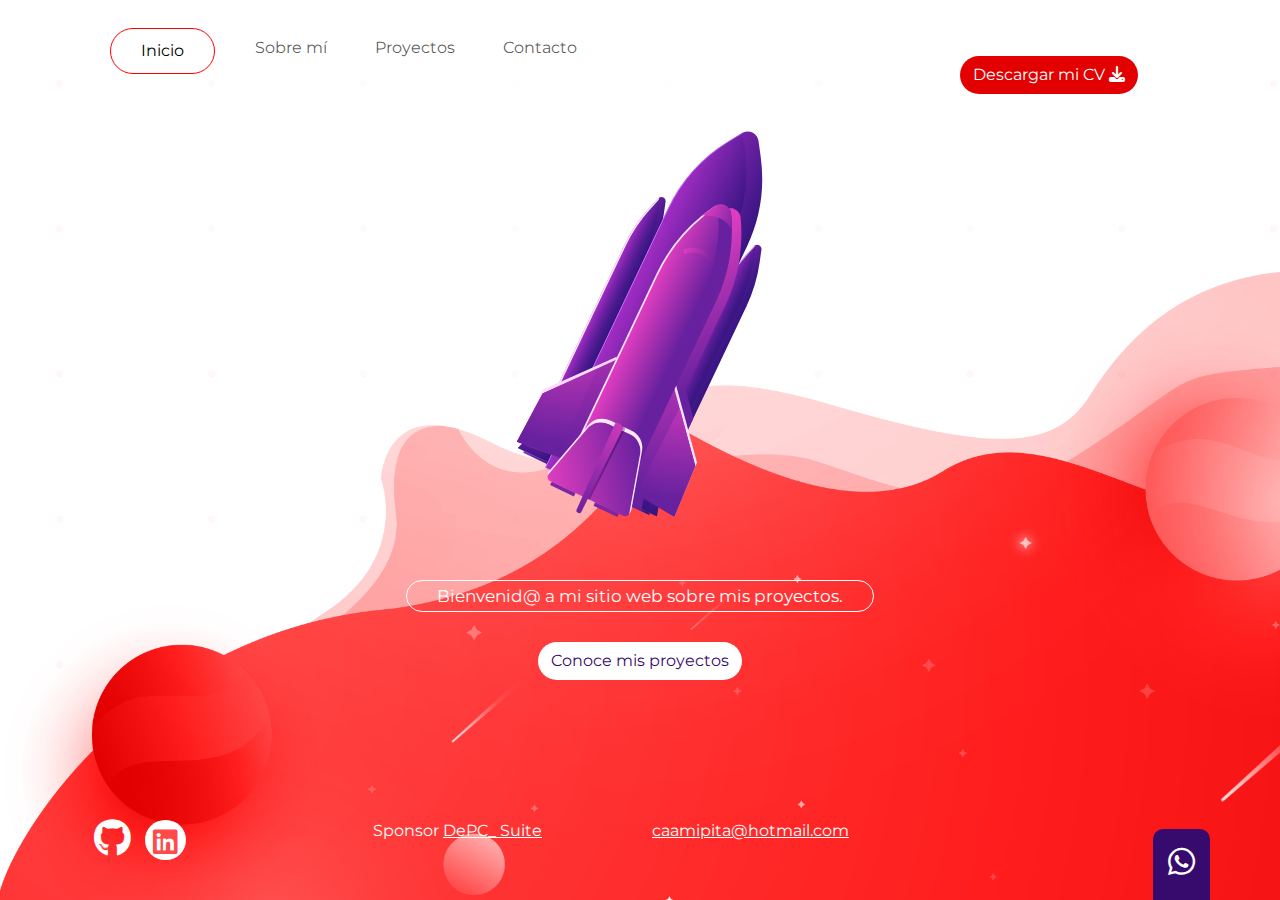
<file: index.html>
<!DOCTYPE html>
<html lang="es" class="h-100">

<head>
    <meta charset="UTF-8">
    <meta http-equiv="X-UA-Compatible" content="IE-edge">
    <meta name="viewport" content="width=device-width, initial-scale=1.0">
    <link rel="stylesheet" href="css/fontawesome/css/all.min.css">
    <link rel="stylesheet" href="css/fontawesome/css/fontawesome.min.css">
    <link rel="stylesheet" href="css/bootstrap/css/bootstrap.min.css">
    <link rel="stylesheet" href="css/estilos.css">
    <script src="css/bootstrap/js/bootstrap.bundle.min.js"></script>
    <title>Inicio</title>
</head>

<body id="inicio" class="d-flex flex-column h-100">
    <header class="container">
        <nav class="navbar navbar-expand-md mb-4">
            <div class="container-fluid">
                <button class="navbar-toggler" type="button" data-bs-toggle="collapse" data-bs-target="#navbarCollapse"
                    aria-controls="navbarCollapse" aria-expanded="false" aria-label="Toggle navigation">
                    <span class="navbar-toggler-icon"></span>
                </button>

                <div class="collapse navbar-collapse" id="navbarCollapse">
                    <ul class="navbar-nav me-auto mb-2 mb-md-0">
                        <li class="nav-item px-3">
                            <a class="nav-link active" href="index.html">Inicio</a>
                        </li>
                        <li class="nav-item px-3">
                            <a class="nav-link" href="sobre-mi.html">Sobre mí</a>
                        </li>
                        <li class="nav-item px-3">
                            <a class="nav-link" href="proyectos.html">Proyectos</a>
                        </li>
                        <li class="nav-item px-3">
                            <a class="nav-link " href="contacto.html">Contacto</a>
                        </li>

                    </ul>
                    <div class="pt-5 px-5">
                        <a class="btn btn-rojo" href="contacto.html">Descargar mi CV
                            <i class="fa-solid fa-download"></i>
                        </a>
                    </div>
                </div>
            </div>
        </nav>



    </header>
    <main class="container">
        <div class="row">
            <div class="col-12 cohete mx-auto text-center">
                <img src="imagenes/cohete.svg" alt="cohete" >
            </div>
        </div>
        <div class="row">
            <div class="col-12 text-center inicio pt-5">
                <p ><span class="my-5">Bienvenid@ a mi sitio web sobre mis proyectos.</span></p>
            </div>
        </div>
        <div class="row">
            <div class="col-12 text-center pb-4 pt-3">
                <a href="proyectos.html" class="btn">Conoce mis proyectos</a>
            </div>
        </div>


    </main>

    <footer class="container mt-auto pb-4 ">
        <footer class="container mt-auto pb-3">
            <div class="btn-whatsapp">
                <a href="https://api.whatsapp.com/send?phone=541134256117" target="_blank" title="Whatsapp">
                    <i class="fa-brands fa-whatsapp"></i>
                </a>
            </div>
            <div class="row">
                <div class="col-7 col-sm-3">
                    <a href="https://github.com/CamiPita" target="_blank" title="Github"> <i
                            class="fa-brands fa-github"></i></a>
                    <a href="https://www.linkedin.com/?trk=guest_homepage-basic_nav-header-logo" target="_blank"
                        title="Linkedin"> <i class="fa-brands fa-linkedin"></i>
                    </a>
                </div>
                <div class="col-12 col-sm-3">
                    Sponsor <a href="https://depcsuite.com/?v=d72a48a8ebd2" target="_blank">DePC_ Suite</a>
                </div>
                <div class="col-12 col-sm-3">
                    <a href="https://outlook.live.com/mail/0/">caamipita@hotmail.com</a>
                </div>


            </div>


        </footer>





</body>

</html>
</file>
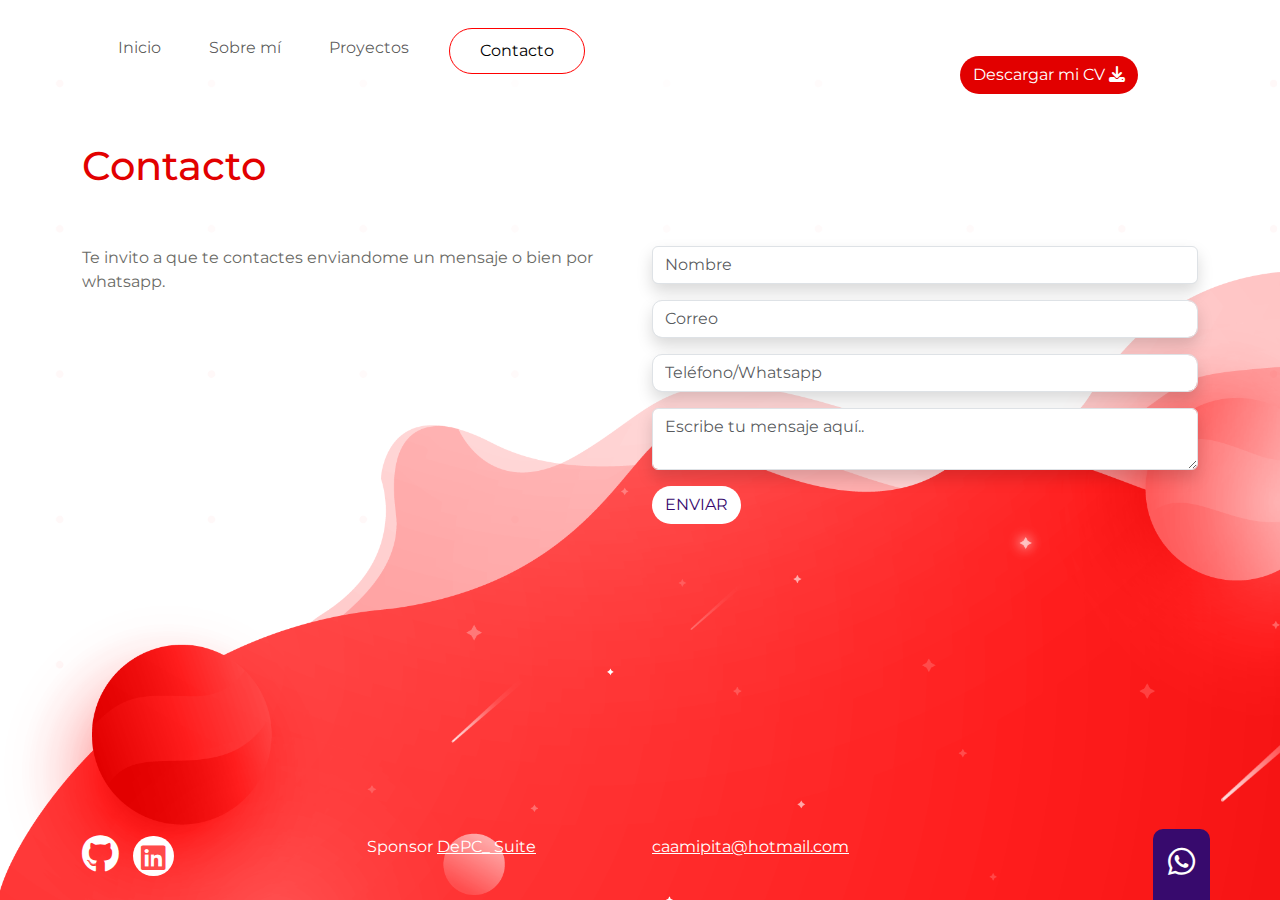
<file: contacto.html>
<!DOCTYPE html>
<html lang="es" class="h-100">

<head>
    <meta charset="UTF-8">
    <meta http-equiv="X-UA-Compatible" content="IE-edge">
    <meta name="viewport" content="width=device-width, initial-scale=1.0">
    <link rel="stylesheet" href="css/fontawesome/css/all.min.css">
    <link rel="stylesheet" href="css/fontawesome/css/fontawesome.min.css">
    <link rel="stylesheet" href="css/bootstrap/css/bootstrap.min.css">
    <link rel="stylesheet" href="css/estilos.css">
    <script src="css/bootstrap/js/bootstrap.bundle.min.js"></script>
    <title>Contacto</title>
</head>

<body id="contacto" class="d-flex flex-column h-100">
    <header class="container">
        <nav class="navbar navbar-expand-md mb-4">
            <div class="container-fluid">
                <button class="navbar-toggler" type="button" data-bs-toggle="collapse" data-bs-target="#navbarCollapse"
                    aria-controls="navbarCollapse" aria-expanded="false" aria-label="Toggle navigation">
                    <span class="navbar-toggler-icon"></span>
                </button>

                <div class="collapse navbar-collapse" id="navbarCollapse">
                    <ul class="navbar-nav me-auto mb-2 mb-md-0">
                        <li class="nav-item px-3">
                            <a class="nav-link" href="index.html">Inicio</a>
                        </li>
                        <li class="nav-item px-3">
                            <a class="nav-link" href="sobre-mi.html">Sobre mí</a>
                        </li>
                        <li class="nav-item px-3">
                            <a class="nav-link" href="proyectos.html">Proyectos</a>
                        </li>
                        <li class="nav-item px-3">
                            <a class="nav-link active" href="contacto.html">Contacto</a>
                        </li>

                    </ul>
                    <div class="pt-5 px-5">
                        <a class="btn btn-rojo" href="contacto.html">Descargar mi CV
                            <i class="fa-solid fa-download"></i>
                        </a>
                    </div>
                </div>
            </div>
        </nav>



    </header>
    <main class="container">
        <div class="row">
            <div class="col-12 pb-5 pt-3">
                <h1>Contacto</h1>
            </div>
        </div>

        <div class="row">
            <div class="col-12 col-sm-6">
                <p>Te invito a que te contactes enviandome un mensaje o bien por whatsapp.</p>
            </div>
            <div class="col-12 col-sm-6">

                <form action="" method="POST">
                    <div class="pb-3">
                        <input type="text" name="txtNombre" id="txtNombre" placeholder="Nombre"
                            class="form-control  shadow ">
                    </div>
                    <div class="pb-3">
                        <input type="email" name="txtCorreo" id="txtCorreo" placeholder="Correo"
                            class="form-control shadow ">
                    </div>
                    <div class="pb-3">
                        <input type="tel" name="txtTelefono" id="txtTelefono" placeholder="Teléfono/Whatsapp"
                            class="form-control  shadow">
                    </div>
                    <div class="pb-3">
                        <textarea name="txtMensaje" id="txtMensaje" placeholder="Escribe tu mensaje aquí.."
                            class="form-control  shadow"></textarea>

                    </div>
                    <div class="pb-3 ">
                        <button type="submit" name="btnEnviar" id="btnEnviar" class="btn">ENVIAR</button>
                    </div>
                </form>

            </div>
        </div>




    </main>

    <footer class="container mt-auto pb-4">
        <div class="btn-whatsapp">
            <a href="https://api.whatsapp.com/send?phone=541134256117" target="_blank" title="Whatsapp">
                <i class="fa-brands fa-whatsapp"></i>
            </a>
        </div>
        <div class="row">
            <div class="col-7 col-sm-3">
                <a href="https://github.com/CamiPita" target="_blank" title="Github"> <i
                        class="fa-brands fa-github"></i></a>
                <a href="https://www.linkedin.com/?trk=guest_homepage-basic_nav-header-logo" target="_blank"
                    title="Linkedin"> <i class="fa-brands fa-linkedin"></i>
                </a>
            </div>
            <div class="col-12 col-sm-3">
                Sponsor <a href="https://depcsuite.com/?v=d72a48a8ebd2" target="_blank">DePC_ Suite</a>
            </div>
            <div class="col-12 col-sm-3">
                <a href="https://outlook.live.com/mail/0/">caamipita@hotmail.com</a>
            </div>


        </div>

    </footer>

</body>

</html>
</file>
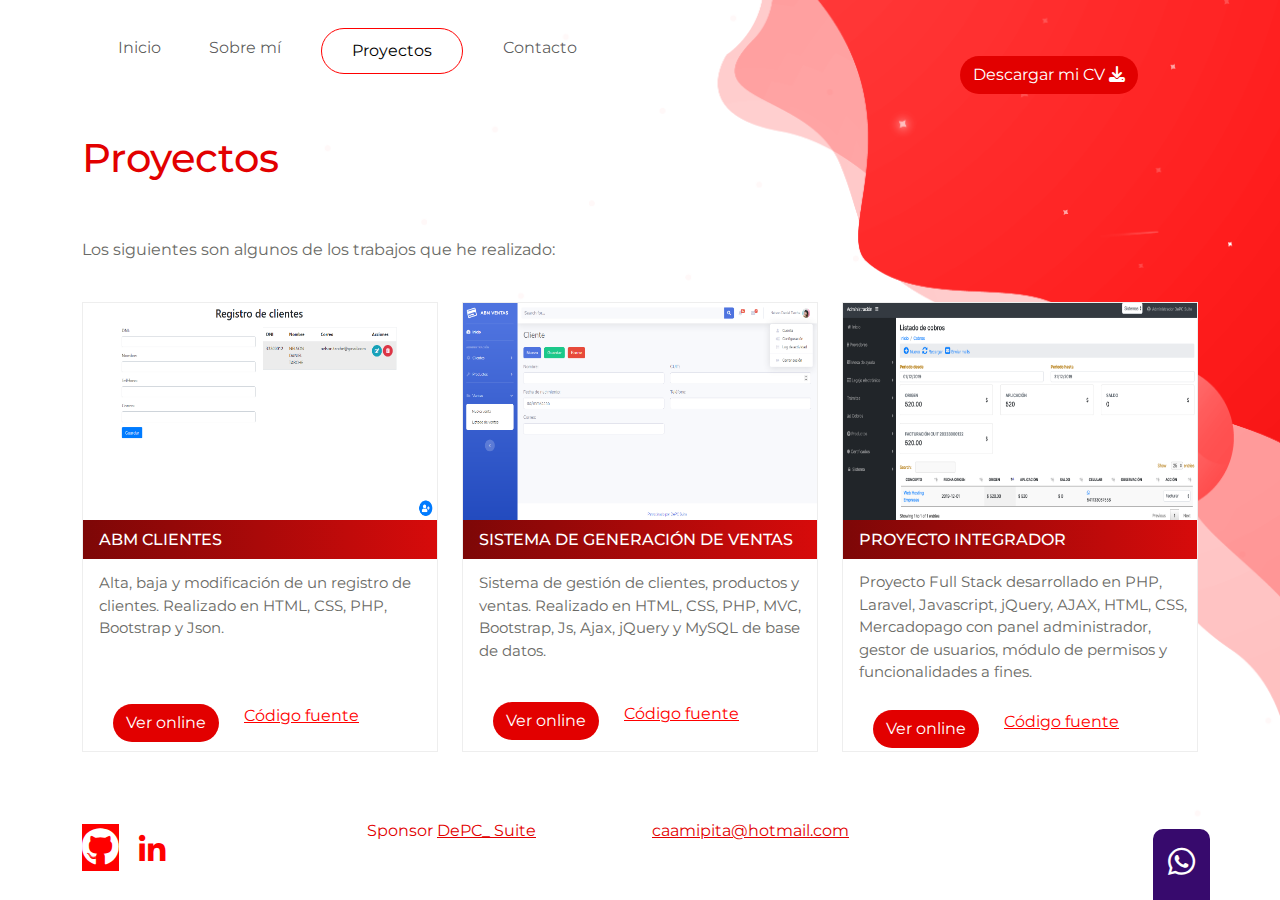
<file: proyectos.html>
<!DOCTYPE html>
<html lang="es" class="h-100">

<head>
    <meta charset="UTF-8">
    <meta http-equiv="X-UA-Compatible" content="IE-edge">
    <meta name="viewport" content="width=device-width, initial-scale=1.0">
    <link rel="stylesheet" href="css/fontawesome/css/all.min.css">
    <link rel="stylesheet" href="css/fontawesome/css/fontawesome.min.css">
    <link rel="stylesheet" href="css/bootstrap/css/bootstrap.min.css">
    <link rel="stylesheet" href="css/estilos.css">
    <script src="css/bootstrap/js/bootstrap.bundle.min.js"></script>
    <title>Proyectos</title>
</head>

<body id="proyectos" class="d-flex flex-column h-100">
    <header class="container">
        <nav class="navbar navbar-expand-md mb-4">
            <div class="container-fluid">
                <button class="navbar-toggler" type="button" data-bs-toggle="collapse" data-bs-target="#navbarCollapse"
                    aria-controls="navbarCollapse" aria-expanded="false" aria-label="Toggle navigation">
                    <span class="navbar-toggler-icon"></span>
                </button>

                <div class="collapse navbar-collapse" id="navbarCollapse">
                    <ul class="navbar-nav me-auto mb-2 mb-md-0">
                        <li class="nav-item px-3">
                            <a class="nav-link" href="index.html">Inicio</a>
                        </li>
                        <li class="nav-item px-3">
                            <a class="nav-link" href="sobre-mi.html">Sobre mí</a>
                        </li>
                        <li class="nav-item px-3">
                            <a class="nav-link active" href="proyectos.html">Proyectos</a>
                        </li>
                        <li class="nav-item px-3">
                            <a class="nav-link " href="contacto.html">Contacto</a>
                        </li>
                    </ul>
                    <div class="pt-5 px-5">
                        <a class="btn btn-rojo" href="contacto.html">Descargar mi CV
                            <i class="fa-solid fa-download"></i>
                        </a>
                    </div>
                </div>
        </nav>

    </header>
    <main class="container">
        <div class="row">
            <div class="col-12 pb-5 pt-2">
                <h1>Proyectos</h1>
            </div>
        </div>

        <div class="row">
            <div class="col-12 pb-4">
                <p>Los siguientes son algunos de los trabajos que he realizado:</p>
            </div>

        </div>

        <div class="row">

            <div class="col-12 col-sm-4">
                <div class="div-proyectos">
                    <img src="imagenes/abmclientes.png" alt="ABM " class="img-fluid">
                    <h3 class="ps-3">ABM clientes</h3>
                    <p class="parrafos-proyectos ps-3">Alta, baja y modificación de un registro de clientes. Realizado
                        en HTML, CSS, PHP, Bootstrap y
                        Json.
                    </p>
                    <div class="enlaces pt-5">
                        <a class="btn btn-rojo" href="">Ver online</a>
                        <a class="azul float-end pe-5" href="">Código fuente</a>
                    </div>
                </div>
            </div>

            <div class="col-12 col-sm-4">
                <div class="div-proyectos">
                    <img src="imagenes/abmventas.png" alt="" class="img-fluid">
                    <h3 class="ps-3">Sistema de generación de ventas</h3>
                    <p class="parrafos-proyectos ps-3">Sistema de gestión de clientes, productos y ventas. Realizado en
                        HTML, CSS, PHP, MVC, Bootstrap,
                        Js,
                        Ajax, jQuery y MySQL de base de datos.</p>
                    <div class="enlaces pt-4">
                        <a class="btn btn-rojo" href="">Ver online</a>
                        <a class="azul float-end pe-5" href="">Código fuente</a>
                    </div>
                </div>
            </div>
            <div class="col-12 col-sm-4">
                <div class="div-proyectos">
                    <img src="imagenes/proyecto-integrador.png" alt="" class="img-fluid">
                    <h3 class="ps-3 ">Proyecto integrador</h3>
                    <p class="parrafos-proyectos ps-3 pt-1">Proyecto Full Stack desarrollado en PHP, Laravel,
                        Javascript, jQuery, AJAX, HTML, CSS,
                        Mercadopago
                        con panel administrador, gestor de usuarios, módulo de permisos y funcionalidades a fines.</p>
                    <div class="enlaces">
                        <a class="btn btn-rojo" href="">Ver online</a>
                        <a class="azul float-end pe-5" href="">Código fuente</a>
                    </div>
                </div>
            </div>
        </div>


    </main>

    <footer class="container mt-auto pb-4 ">
        <div class="btn-whatsapp">
            <a href="https://api.whatsapp.com/send?phone=541134256117" target="_blank" title="Whatsapp">
                <i class="fa-brands fa-whatsapp"></i>
            </a>
        </div>
        <div class="row pt-5">
            <div class="col-7 col-sm-3">
                <a href="https://github.com/CamiPita" target="_blank" title="Github" class="redes"> <i
                        class="fa-brands fa-github"></i></a>
                <a href="https://www.linkedin.com/?trk=guest_homepage-basic_nav-header-logo" target="_blank"
                    title="Linkedin" class="redes-link"> <i class="fa-brands fa-linkedin-in"></i>
                </a>
            </div>
            <div class="col-12 col-sm-3 red">
                Sponsor <a href="https://depcsuite.com/?v=d72a48a8ebd2" target="_blank" class="red">DePC_ Suite</a>
            </div>
            <div class="col-12 col-sm-3">
                <a href="https://outlook.live.com/mail/0/" class="red">caamipita@hotmail.com</a>
            </div>


        </div>



    </footer>



</body>

</html>
</file>
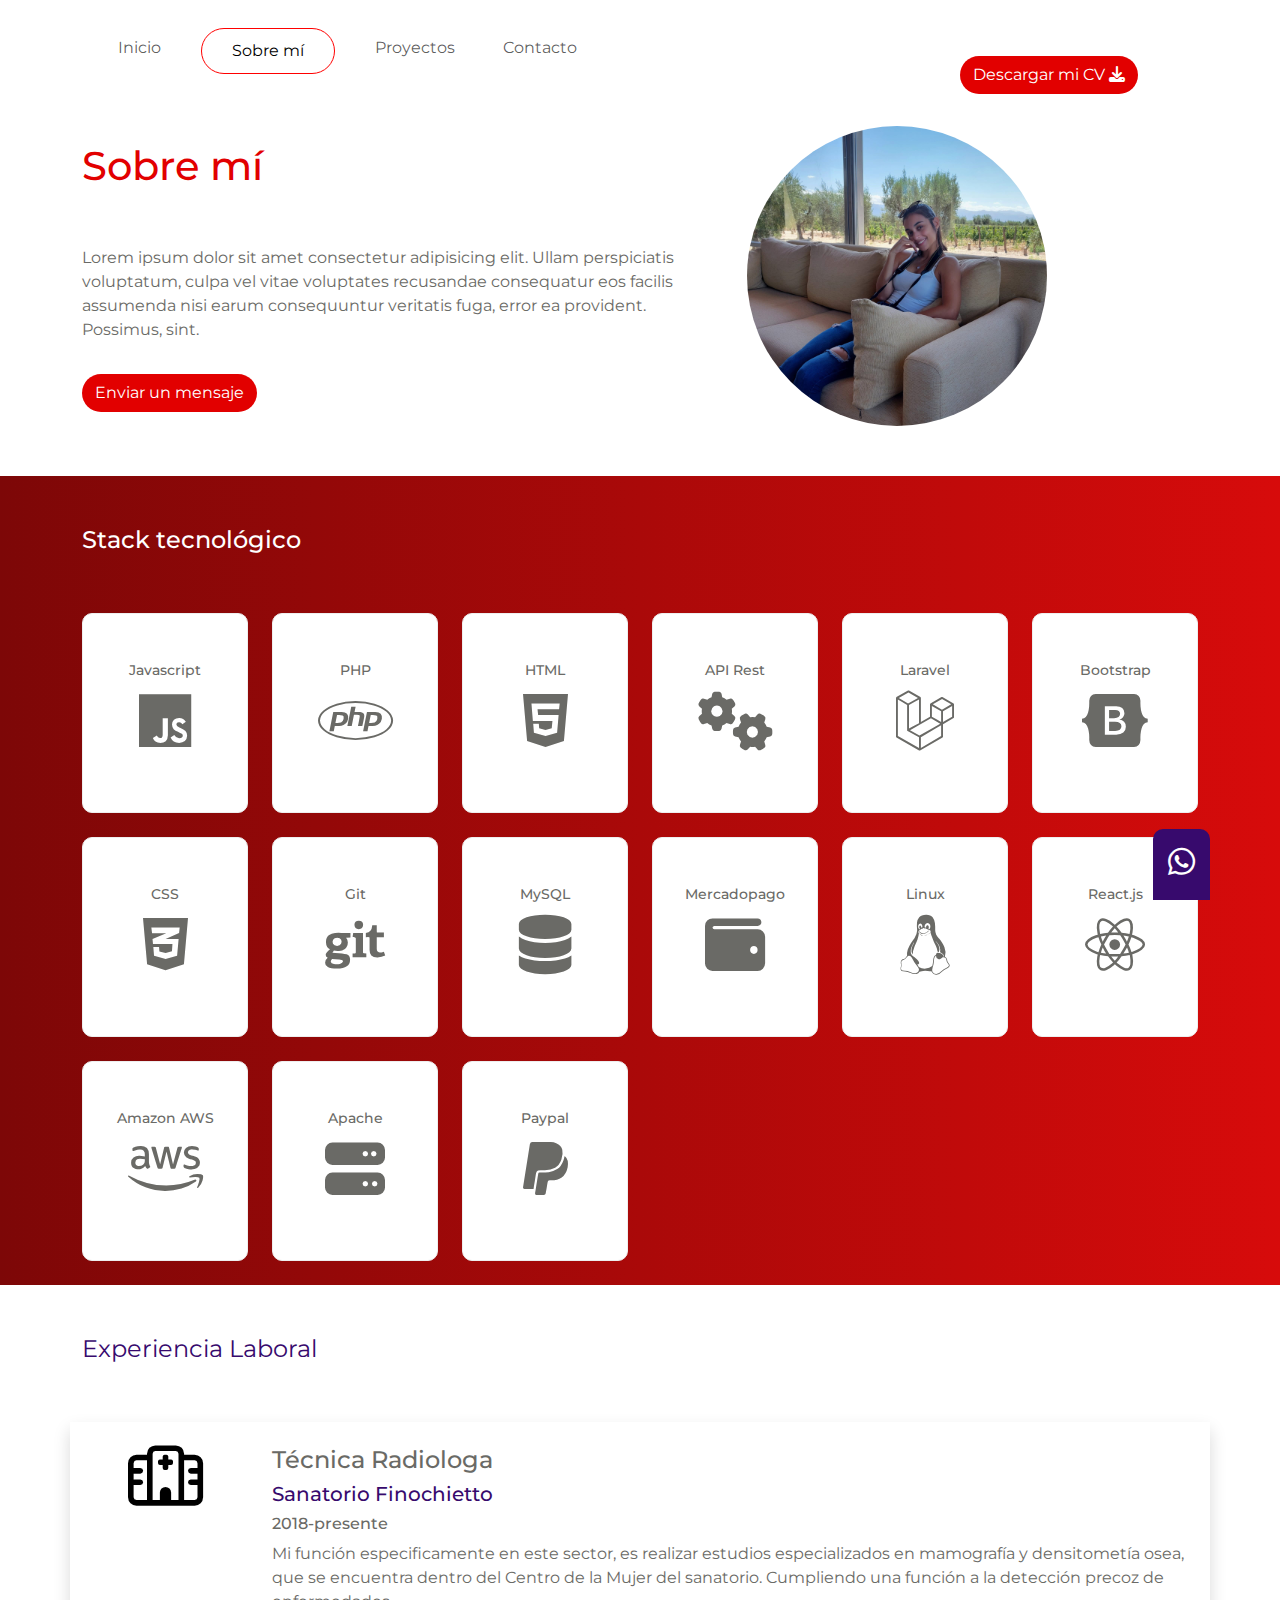
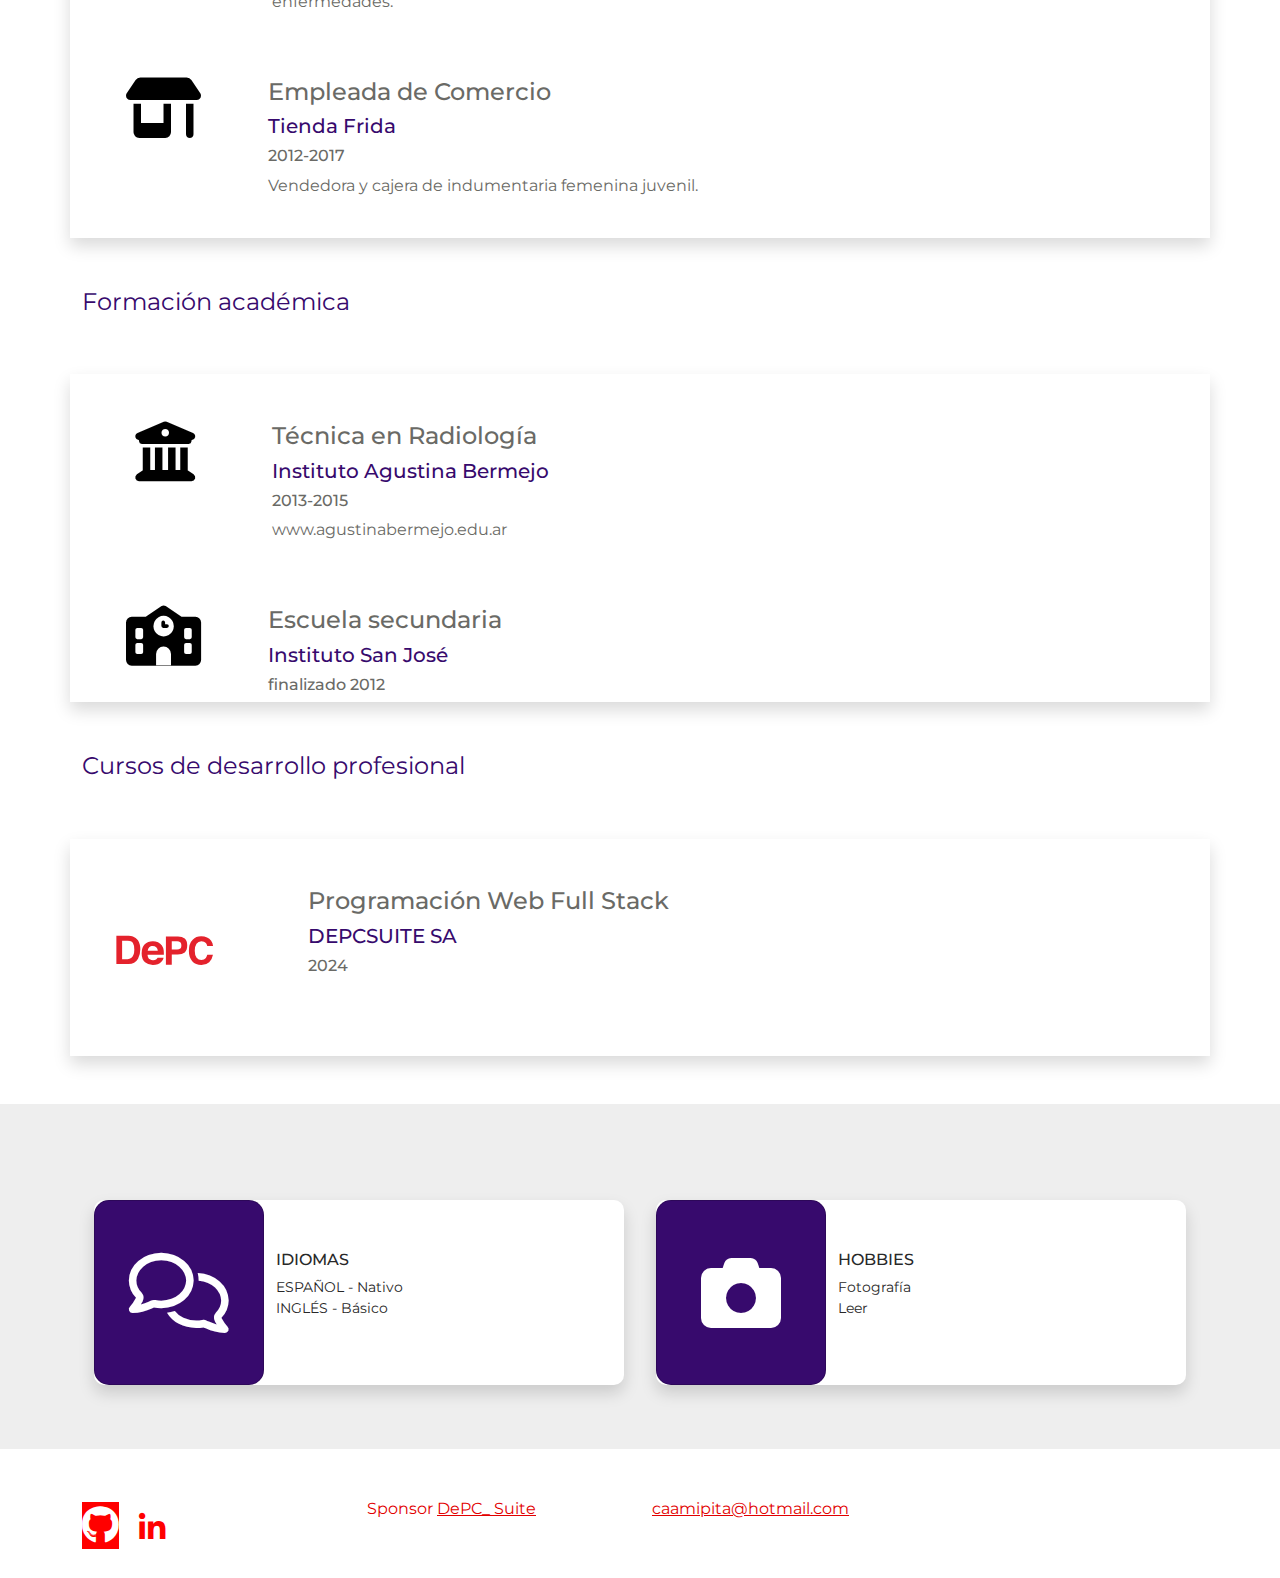
<file: sobre-mi.html>
<!DOCTYPE html>
<html lang="es" class="h-100">

<head>
    <meta charset="UTF-8">
    <meta http-equiv="X-UA-Compatible" content="IE-edge">
    <meta name="viewport" content="width=device-width, initial-scale=1.0">
    <link rel="stylesheet" href="css/fontawesome/css/all.min.css">
    <link rel="stylesheet" href="css/fontawesome/css/fontawesome.min.css">
    <link rel="stylesheet" href="css/bootstrap/css/bootstrap.min.css">
    <link rel="stylesheet" href="css/estilos.css">
    <script src="css/bootstrap/js/bootstrap.bundle.min.js"></script>
    <title>Sobre mí</title>
</head>

<body id="sobre-mi" class="d-flex flex-column h-100">

    <header class="container">
        <nav class="navbar navbar-expand-md mb-4">
            <div class="container-fluid">
                <button class="navbar-toggler" type="button" data-bs-toggle="collapse" data-bs-target="#navbarCollapse"
                    aria-controls="navbarCollapse" aria-expanded="false" aria-label="Toggle navigation">
                    <span class="navbar-toggler-icon"></span>
                </button>

                <div class="collapse navbar-collapse" id="navbarCollapse">
                    <ul class="navbar-nav me-auto mb-2 mb-md-0">
                        <li class="nav-item px-3 ">
                            <a class="nav-link" href="index.html">Inicio</a>
                        </li>
                        <li class="nav-item px-3 ">
                            <a class="nav-link active" href="sobre-mi.html">Sobre mí</a>
                        </li>
                        <li class="nav-item px-3 ">
                            <a class="nav-link" href="proyectos.html">Proyectos</a>
                        </li>
                        <li class="nav-item  px-3">
                            <a class="nav-link " href="contacto.html">Contacto</a>
                        </li>

                    </ul>
                    <div class="pt-5 px-5">
                        <a class="btn btn-rojo" href="contacto.html">Descargar mi CV
                            <i class="fa-solid fa-download"></i>
                        </a>
                    </div>
                </div>
            </div>
        </nav>
    </header>
    <main>
        <section class="container" id="intro">
            <div class="row">
                <div class="col-12 col-sm-7">
                    <h1 class="pb-5 pt-3">Sobre mí</h1>
                    <p class="pb-3">Lorem ipsum dolor sit amet consectetur adipisicing elit. Ullam perspiciatis
                        voluptatum, culpa vel
                        vitae voluptates recusandae consequatur eos facilis assumenda nisi earum consequuntur veritatis
                        fuga, error ea provident. Possimus, sint.</p>
                    <a class="btn btn-rojo" href="contacto.html">Enviar un mensaje</a>
                </div>
                <div class="col-12 col-sm-5">
                    <img src="imagenes/WhatsApp Image 2024-08-13 at 10.21.10.jpeg" alt="Camila Pita">
                </div>
            </div>


        </section>
        <section id="stack">
            <div class="container">
                <div class="row">
                    <div class="col-12">
                        <h2>Stack tecnológico </h2>
                    </div>
                </div>
                <div class="row">
                    <div class="col-6 col-sm-2">
                        <div class="tecnologia mb-4">
                            <h3 class="pt-5 pb-1">Javascript</h3>
                            <i class="fa-brands fa-js pb-5"></i>
                        </div>
                    </div>
                    <div class="col-6 col-sm-2">
                        <div class="tecnologia mb-4">
                            <h3 class="pt-5 pb-1">PHP</h3>
                            <i class="fa-brands fa-php"></i>
                        </div>
                    </div>
                    <div class="col-6 col-sm-2">
                        <div class="tecnologia mb-4">
                            <h3 class="pt-5 pb-1">HTML</h3>
                            <i class="fa-brands fa-html5"></i>
                        </div>
                    </div>
                    <div class="col-6 col-sm-2">
                        <div class="tecnologia mb-4">
                            <h3 class="pt-5 pb-1">API Rest</h3>
                            <i class="fa-solid fa-gears pb-5"></i>
                        </div>
                    </div>
                    <div class="col-6 col-sm-2">
                        <div class="tecnologia mb-4">
                            <h3 class="pt-5 pb-1">Laravel</h3>
                            <i class="fa-brands fa-laravel"></i>
                        </div>
                    </div>
                    <div class="col-6 col-sm-2">
                        <div class="tecnologia mb-4">
                            <h3 class="pt-5 pb-1">Bootstrap</h3>
                            <i class="fa-brands fa-bootstrap"></i>
                        </div>
                    </div>
                    <div class="col-6 col-sm-2">
                        <div class="tecnologia mb-4">
                            <h3 class="pt-5 pb-1">CSS</h3>
                            <i class="fa-brands fa-css3-alt"></i>
                        </div>
                    </div>
                    <div class="col-6 col-sm-2">
                        <div class="tecnologia mb-4">
                            <h3 class="pt-5 pb-1">Git</h3>
                            <i class="fa-brands fa-git"></i>
                        </div>
                    </div>
                    <div class="col-6 col-sm-2">
                        <div class="tecnologia mb-4">
                            <h3 class="pt-5 pb-1">MySQL</h3>
                            <i class="fa-solid fa-database pb-5"></i>
                        </div>
                    </div>
                    <div class="col-6 col-sm-2">
                        <div class="tecnologia mb-4">
                            <h3 class="pt-5 pb-1">Mercadopago</h3>
                            <i class="fa-solid fa-wallet pb-5"></i>
                        </div>
                    </div>
                    <div class="col-6 col-sm-2">
                        <div class="tecnologia mb-4">
                            <h3 class="pt-5 pb-1">Linux</h3>
                            <i class="fa-brands fa-linux"></i>
                        </div>
                    </div>
                    <div class="col-6 col-sm-2">
                        <div class="tecnologia mb-4">
                            <h3 class="pt-5 pb-1">React.js</h3>
                            <i class="fa-brands fa-react"></i>
                        </div>
                    </div>
                    <div class="col-6 col-sm-2">
                        <div class="tecnologia mb-4">
                            <h3 class="pt-5 pb-1">Amazon AWS</h3>
                            <i class="fa-brands fa-aws pb-5"></i>
                        </div>
                    </div>
                    <div class="col-6 col-sm-2">
                        <div class="tecnologia mb-4">
                            <h3 class="pt-5 pb-1">Apache</h3>
                            <i class="fa-solid fa-server pb-5"></i>
                        </div>
                    </div>
                    <div class="col-6 col-sm-2">
                        <div class="tecnologia mb-4">
                            <h3 class="pt-5 pb-1">Paypal</h3>
                            <i class="fa-brands fa-paypal"></i>
                        </div>
                    </div>
                </div>

            </div>

        </section>
        <section id="experiencia">
            <div class="container">
                <div class="row">
                    <div class="col-12">
                        <h2>Experiencia Laboral</h2>
                    </div>
                </div>
                <div class="row shadow pt-4 pb-4">
                    <div class="col-2 d-none d-sm-block">
                        <div class="text-center">
                            <i class="fa-regular fa-hospital"></i>
                        </div>
                    </div>
                    <div class="col-10">
                        <div class="experiencia">
                            <h4>Técnica Radiologa</h4>
                            <h5>Sanatorio Finochietto</h5>
                            <h6>2018-presente</h6>
                            <p>Mi función especificamente en este sector, es realizar estudios especializados en
                                mamografía y densitometía osea, que se encuentra dentro del Centro de la Mujer del
                                sanatorio. Cumpliendo una función a la detección precoz de enfermedades. </p>
                        </div>
                    </div>
                    <div class="row">
                        <div class="col-2 pt-5 d-none d-sm-block ">
                            <div class="text-center">
                                <i class="fa-solid fa-shop"></i>
                            </div>
                        </div>
                        <div class="col-10 pt-5">
                            <div class="experiencia">
                                <h4>Empleada de Comercio</h4>
                                <h5>Tienda Frida</h5>
                                <h6>2012-2017</h6>
                                <p>Vendedora y cajera de indumentaria femenina juvenil.</p>
                            </div>
                        </div>
                    </div>
                </div>
        </section>
        <section id="academia">
            <div class="container">
                <div class="row">
                    <div class="col-12">
                        <h2>Formación académica</h2>
                    </div>
                </div>
                <div class="row shadow">
                    <div class="col-2">
                        <div class="text-center pt-5  d-none d-sm-block ">
                            <i class="fa-solid fa-building-columns"></i>
                        </div>
                    </div>
                    <div class="col-10 pt-5">
                        <div class="experiencia">
                            <h4>Técnica en Radiología</h4>
                            <h5>Instituto Agustina Bermejo</h5>
                            <h6>2013-2015</h6>
                            <p>www.agustinabermejo.edu.ar</p>
                        </div>
                    </div>
                    <div class="row">
                        <div class="col-2">
                            <div class="text-center pt-5 d-none d-sm-block ">
                                <i class="fa-solid fa-school"></i>
                            </div>
                        </div>
                        <div class="col-10 pt-5">
                            <div class="experiencia">
                                <h4>Escuela secundaria</h4>
                                <h5>Instituto San José</h5>
                                <h6>finalizado 2012</h6>

                            </div>
                        </div>
                    </div>
                </div>
            </div>
        </section>
        <section id="cursos">
            <div class="container">
                <div class="row">
                    <div class="col-12">
                        <h2>Cursos de desarrollo profesional</h2>
                    </div>
                </div>
                <div class="row shadow ">
                    <div class="col-2">
                        <div class="text-center">
                            <img src="imagenes/logo-depcsuite.svg" alt="depcsuite" class="img-fluid" width="100px">
                        </div>
                    </div>
                    <div class="col-10 p-5">
                        <div class="experiencia">
                            <h4>Programación Web Full Stack</h4>
                            <h5>DEPCSUITE SA</h5>
                            <h6>2024</h6>
                        </div>
                    </div>

                </div>
            </div>
        </section>
        <section>
            <div class="row">
                <div class="p-4"></div>
            </div>
        </section>
        <section id="idiomas">
            <div class="container">

                <div class="row py-5 mx-0">
                    <div class="col-sm-6 col-12 py-5 pb-sm-3 pb-sm-0">
                        <div class="row  card-idioma shadow me-sm-1">
                            <div class="col-5 col-sm-4 text-center card">
                                <i class="fa-regular fa-comments"></i>
                            </div>
                            <div class="col-6 col-sm-8">
                                <h2>IDIOMAS</h2>
                                <ul>
                                    <li>ESPAÑOL - Nativo</li>
                                    <li>INGLÉS - Básico</li>
                                </ul>
                            </div>
                        </div>
                    </div>
                    <div class="col-sm-6 col-12 py-5 pb-sm-3 pb-sm-0">
                        <div class="row  card-idioma shadow ms-sm-1">
                            <div class="col-5 col-sm-4 text-center card">
                                <i class="fa-solid fa-camera"></i>
                            </div>
                            <div class="col-6 col-sm-8">
                                <h2>HOBBIES</h2>
                                <ul>
                                    <li>Fotografía</li>
                                    <li>Leer</li>
                                </ul>
                            </div>
                        </div>
                    </div>
                </div>
            </div>
        </section>


    </main>

    <footer class="container mt-auto pb-4 ">

        <div class="btn-whatsapp">
            <a href="https://api.whatsapp.com/send?phone=541134256117" target="_blank" title="Whatsapp">
                <i class="fa-brands fa-whatsapp"></i>
            </a>
        </div>
        <div class="row pt-5">
            <div class="col-7 col-sm-3">
                <a href="https://github.com/CamiPita" target="_blank" title="Github" class="redes"> <i
                        class="fa-brands fa-github"></i></a>
                <a href="https://www.linkedin.com/?trk=guest_homepage-basic_nav-header-logo" target="_blank"
                    title="Linkedin" class="redes-link"> <i class="fa-brands fa-linkedin-in"></i>
                </a>
            </div>
            <div class="col-12 col-sm-3 red">
                Sponsor <a href="https://depcsuite.com/?v=d72a48a8ebd2" target="_blank" class="red">DePC_ Suite</a>
            </div>
            <div class="col-12 col-sm-3">
                <a href="https://outlook.live.com/mail/0/" class="red">caamipita@hotmail.com</a>
            </div>


        </div>


    </footer>





</body>

</html>
</file>
<file: css/estilos.css>
@import url('https://fonts.googleapis.com/css2?family=Montserrat+Alternates:ital,wght@0,100;0,200;0,300;0,400;0,500;0,600;0,700;0,800;0,900;1,100;1,200;1,300;1,400;1,500;1,600;1,700;1,800;1,900&family=Montserrat:ital,wght@0,100..900;1,100..900&display=swap');

body {
    font-family: 'Montserrat', sans-serif;
}

#contacto,
#inicio  {
    background-image: url("../imagenes/fondo-contacto.png");
    background-size: cover;
}

#proyectos {
    background-image: url("../imagenes/fondo-proyectos.png");
    background-size: cover;
}

.active {
    border: solid 1px red;
    border-radius: 30px;
    padding: 10px 30px !important;

}

h1 {
    color: #e20000;
}

#proyectos h3 {
    text-transform: uppercase;
    font-size: 16px;
    font-weight: 400px;
    color: white;
    background: rgb(125, 7, 7);
    background: linear-gradient(90deg, rgba(125, 7, 7, 1) 0%, rgba(215, 11, 11, 1) 100%);
    padding-top: 10px;
    padding-bottom: 10px;
}

p {
    color: #6a6a66;
}

/*Comienza la edición de sobre-mi */

#intro {
    padding-bottom: 50px;
}

#intro img {
    border-radius: 600px;
    height: 300px;
}

#sobre-mi h2 {
    color: white;
    font-size: 24px;
    padding: 50px 0px;
}

#stack section {
    display: block;
    unicode-bidi: isolate;

}

#stack {
    background: linear-gradient(90deg, rgba(125, 7, 7, 1) 0%, rgba(215, 11, 11, 1) 100%);
    ;
}

.tecnologia {
    background-color: white;
    text-align: center;
    margin: 0px 0px 24px;
    border: #eeeeee 1px solid;
    border-radius: 10px;
    margin: 0px 0px 24px;
    height: 200px;


}

#sobre-mi h3 {
    color: #6a6a66;
    font-size: 14px;
    margin: 0px 0px 8px;
    padding: 48px 0px 4px;

}

.fa-laravel,
.fa-gears,
.fa-js,
.fa-php,
.fa-html5,
.fa-bootstrap,
.fa-css3-alt,
.fa-git,
.fa-database,
.fa-wallet,
.fa-linux,
.fa-react,
.fa-aws,
.fa-server,
.fa-paypal {
    font-size: 60px;
    color: #6a6a66;


}

.fa-camera,
.fa-comments {
    color: blue;
    font-size: 80px;
}

#experiencia h2,
#academia h2,
#cursos h2 {
    color: #370a6d;
    font-weight: 400;
    font-size: 24px;
}

#hobbies h4 {
    font-size: 16px;

}

.fa-hospital,
.fa-shop,
.fa-building-columns,
.fa-school {
    color: black;
    font-size: 60px;
}

.fa-hospital:hover,
.fa-shop:hover {
    color: red;
}

.experiencia {
    color: #6a6a66;
    
}

.experiencia h5 {
    color: #370a6d;
}

.card-idioma {
    background-color: white;
    padding: 0px 20px 0px 0px;
    margin: 0px 0px;
    border-radius: 10px;


}

.card {
    background-color: #370a6d;
    border-radius: 15px;
}

#idiomas {
    background-color: #eee;
   

}

#idiomas h2 {
    font-size: 16px;
    color: #282828;
    padding: 50px 0px 0px 0px;
}

#idiomas ul {
    padding: 0px 0px 50px 0px;
    font-size: 14px;
    color: #282828;
    list-style-type: none;
}

#idiomas .fa-camera,
.fa-comments {
    font-size: 80px;
    color: white;
    margin: auto;
}






/* Edición de Inicio */

.inicio span {
    color: white;
    font-weight: 600px;
    border: 1px solid white;
    border-radius: 20px;
    font-size: 17px;
    padding: 5px 30px;
}

.cohete {
    cursor: pointer;
    height: 410px;
}

#inicio img {
    height: 400px;
}

#inicio img:hover {
    height: 410px;
}


.form input[type=text],
form input[type=tel],
form input[type=email],
textarea[type=txtMensaje] {
    border-radius: 10px;
    resize: none;
}

.btn {
    color: #370a6d;
    background-color: white;
    border-radius: 50px;

}

.btn:hover {
    color: white;
    background-color: #370a6d;
    border-radius: 50px;
}

.btn-rojo {
    color: white;
    background-color: #e20000;

}

.btn-whatsapp {
    position: fixed;
    right: 70px;
    bottom: 0px;
    background-color: #370a6d;
    font-size: 31px;
    padding: 10px 15px 15px 15px;
    border-top-right-radius: 10px;
    border-top-left-radius: 10px;


}

/* esto corresponde al sector proyectos */
.azul {
    color: red;
}

.redes {
    color: white;
    background-color: red;
    font-size: 38px;


}

.redes-link {
    color: red;
    border: 0px;
    font-size: 30px;
    text-align: center;
    padding: 8px 8px;
    margin: 0 8px;

}

.red {
    color: #e20000;
}

/* corresponde a contacto */
footer {
    color: white;
}

footer a {
    color: white;

}

footer .fa-github {
    font-size: 38px;
    color: white;
}

footer .fa-linkedin {
    color: #ff4a49;
    background-color: white;
    font-size: 28px;
    padding: 8px 8px 4px 8px;
    border-radius: 22px;
    margin-left: 10px;
}

/* ediciones del sector proyecto */
.div-proyectos {
    border: 1px solid #eeeeee;
    background-color: white;
    height: 450px;

}

.img-fluid {
    height: 217px;
}

.parrafos-proyectos {
    font-size: 15px;
    padding-top: 5px;
}

.enlaces {

    padding-inline: 30px;
    padding-top: 10px;
    padding-bottom: 5px;

}

/* Medidas para los celus o pantallas mas chicas */
@media (max-width:750px) {


    #proyectos {
        background-size: contain;
        background-repeat: no-repeat;
    }

    #inicio span {
        color: #e20000;
        border: 1px solid red;
        font-size: 10px;
        font-weight: 600px;
        
    }
    #inicio footer {
        padding-bottom: 0px !important;
    }

}
</file>
